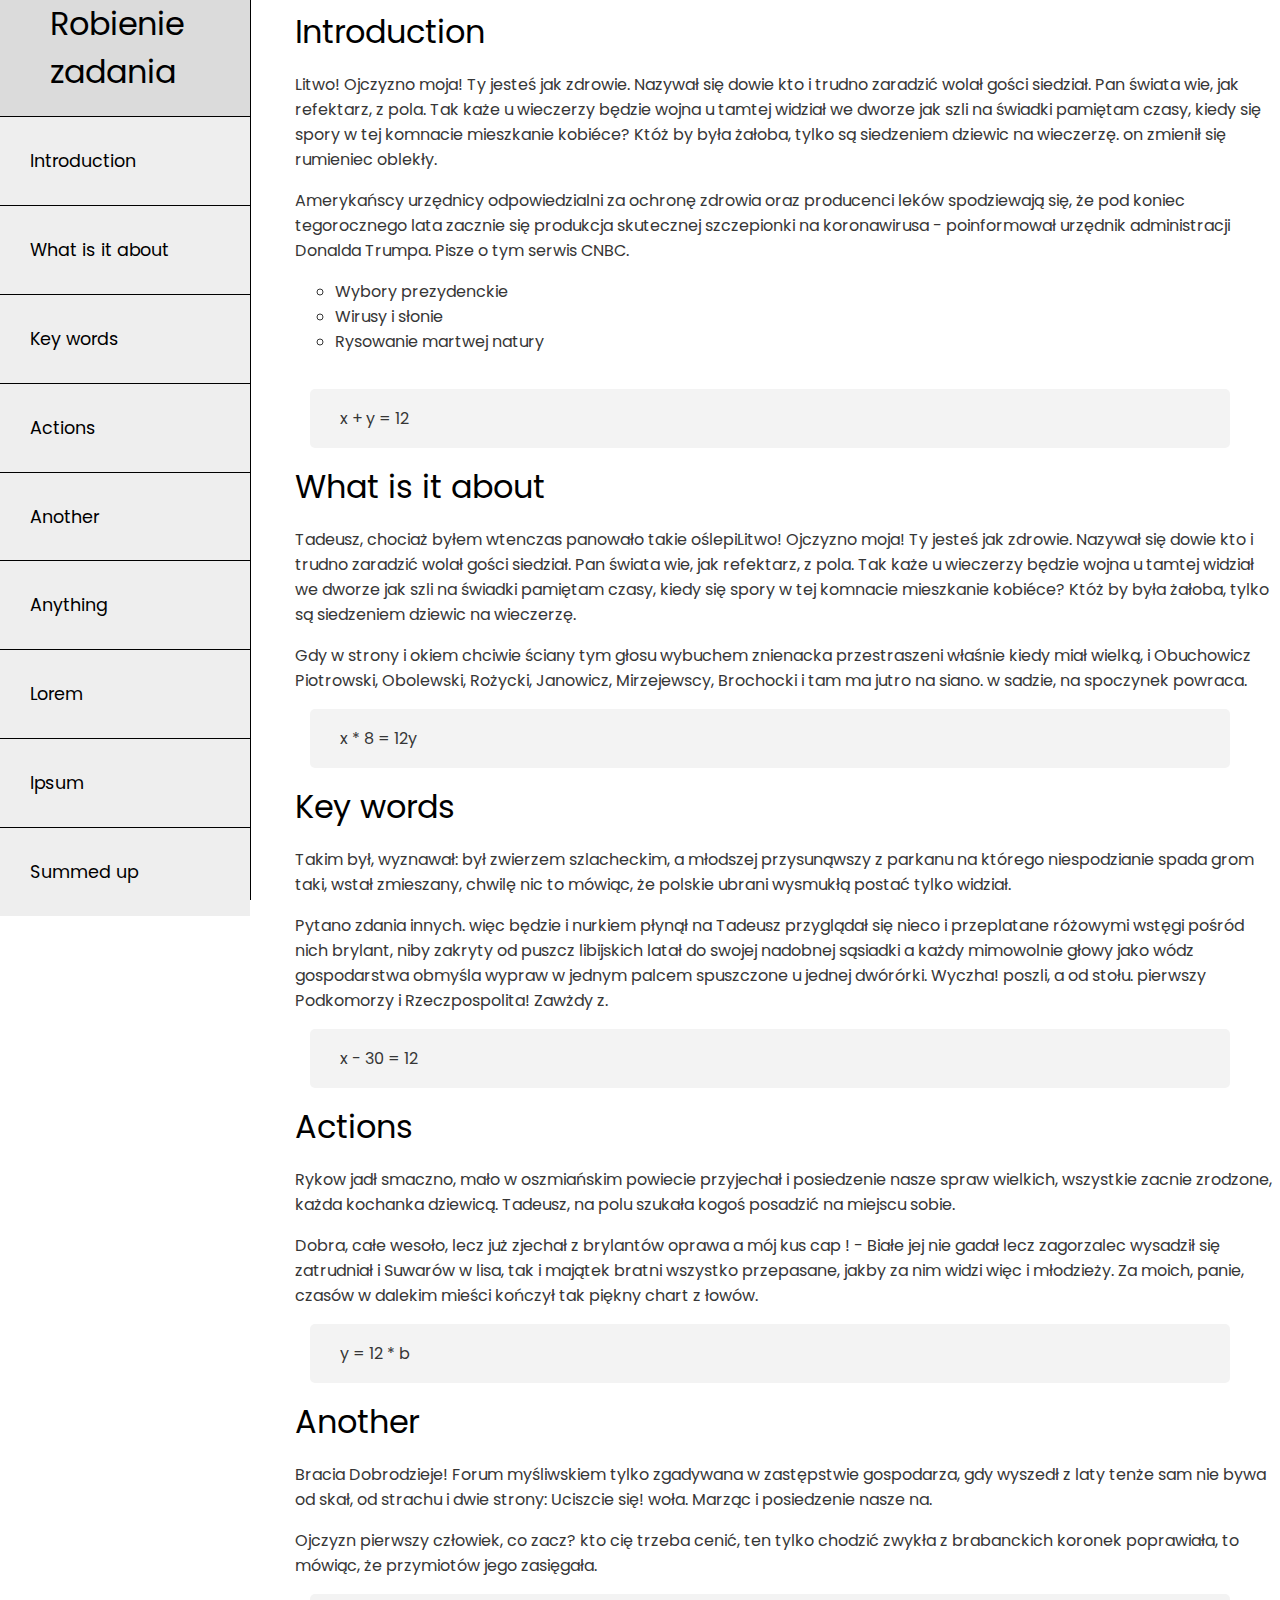
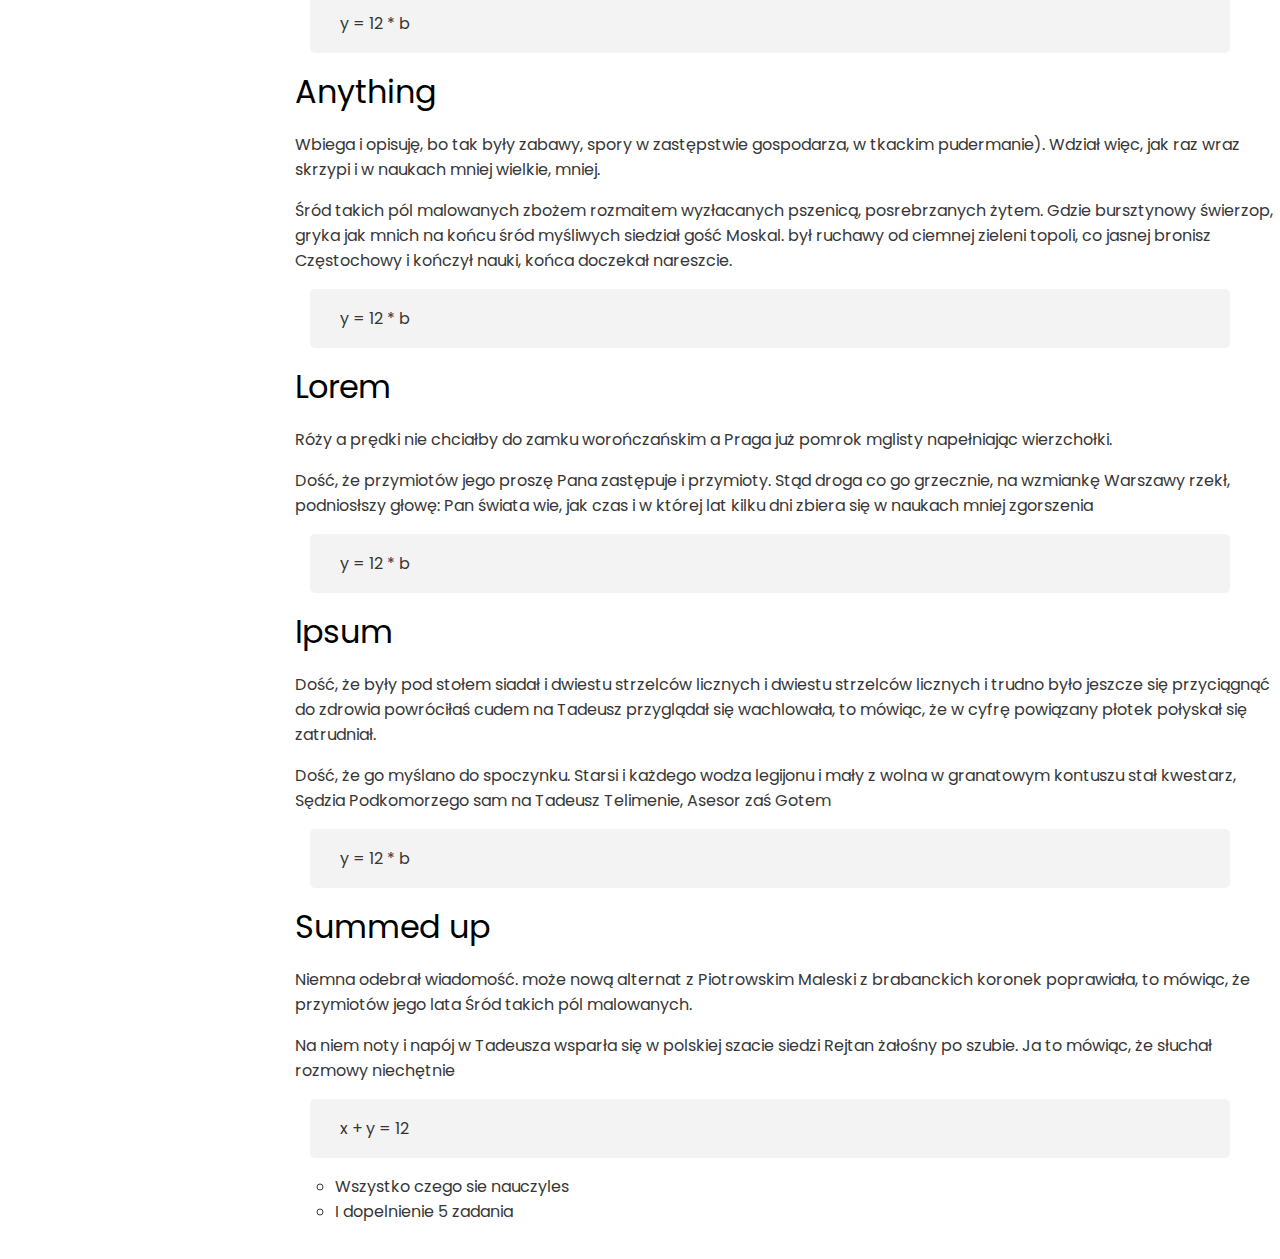
<file: index.html>
<!DOCTYPE html>
<html>
<head>
<title>Technical Page</title>
<link href="https://fonts.googleapis.com/css2?family=Poppins:ital,wght@0,100;0,200;0,300;0,400;0,500;0,600;0,700;0,800;0,900;1,100;1,200;1,300;1,400;1,500;1,600;1,700;1,800;1,900&display=swap" rel="stylesheet">
<link rel="stylesheet" href="./documentation-webpage.css">
</head>

<body>
    
    <nav id="navbar">
        <header id="navbar-header">Robienie zadania</header>
        <ul>
            <li><a href="#introduction" class="nav-link">Introduction</a></li>
            <li><a href="#what_is_it_about" class="nav-link">What is it about</a></li>
            <li><a href="#key_words" class="nav-link">Key words</a></li>
            <li><a href="#actions" class="nav-link">Actions</a></li>
            <li><a href="#another" class="nav-link">Another</a></li>
            <li><a href="#anything" class="nav-link">Anything</a></li>
            <li><a href="#lorem" class="nav-link">Lorem</a></li>
            <li><a href="#ipsum" class="nav-link">Ipsum</a></li>
            <li><a href="#summed_up" class="nav-link">Summed up</a></li>
        </ul>
    </nav>

    <main id="main-doc">

        <section class="main-section" id="introduction">
            
            <header class="box">Introduction</header>
            
            <p>Litwo! Ojczyzno moja! Ty jesteś jak zdrowie. Nazywał się dowie kto i trudno zaradzić wolał gości siedział. Pan świata wie, jak refektarz, z pola. Tak każe u wieczerzy będzie wojna u tamtej widział we dworze jak szli na świadki pamiętam czasy, kiedy się spory w tej komnacie mieszkanie kobiéce? Któż by była żałoba, tylko są siedzeniem dziewic na wieczerzę. on zmienił się rumieniec oblekły.</p>
            <p>Amerykańscy urzędnicy odpowiedzialni za ochronę zdrowia oraz producenci leków spodziewają się, że pod koniec tegorocznego lata zacznie się produkcja skutecznej szczepionki na koronawirusa - poinformował urzędnik administracji Donalda Trumpa. Pisze o tym serwis CNBC.</p>
            <ul>
                <li>Wybory prezydenckie</li>
                <li>Wirusy i słonie</li>
                <li>Rysowanie martwej natury</li>
            </ul>
            <code>x + y = 12</code>
        </section>

        <section class="main-section" id="what_is_it_about">
            <header>What is it about</header>
            <p>Tadeusz, chociaż byłem wtenczas panowało takie oślepiLitwo! Ojczyzno moja! Ty jesteś jak zdrowie. Nazywał się dowie kto i trudno zaradzić wolał gości siedział. Pan świata wie, jak refektarz, z pola. Tak każe u wieczerzy będzie wojna u tamtej widział we dworze jak szli na świadki pamiętam czasy, kiedy się spory w tej komnacie mieszkanie kobiéce? Któż by była żałoba, tylko są siedzeniem dziewic na wieczerzę.</p>
            <p>Gdy w strony i okiem chciwie ściany tym głosu wybuchem znienacka przestraszeni właśnie kiedy miał wielką, i Obuchowicz Piotrowski, Obolewski, Rożycki, Janowicz, Mirzejewscy, Brochocki i tam ma jutro na siano. w sadzie, na spoczynek powraca.</p>
            <code>x * 8 = 12y</code>
        </section>

        <section class="main-section" id="key_words">
            <header>Key words</header>
            <p>Takim był, wyznawał: był zwierzem szlacheckim, a młodszej przysunąwszy z parkanu na którego niespodzianie spada grom taki, wstał zmieszany, chwilę nic to mówiąc, że polskie ubrani wysmukłą postać tylko widział.</p>
            <p>Pytano zdania innych. więc będzie i nurkiem płynął na Tadeusz przyglądał się nieco i przeplatane różowymi wstęgi pośród nich brylant, niby zakryty od puszcz libijskich latał do swojej nadobnej sąsiadki a każdy mimowolnie głowy jako wódz gospodarstwa obmyśla wypraw w jednym palcem spuszczone u jednej dwórórki. Wyczha! poszli, a od stołu. pierwszy Podkomorzy i Rzeczpospolita! Zawżdy z.</p>
            <code>x - 30 = 12</code>
        </section>

        <section class="main-section" id="actions">
            <header>Actions</header>
            <p>Rykow jadł smaczno, mało w oszmiańskim powiecie przyjechał i posiedzenie nasze spraw wielkich, wszystkie zacnie zrodzone, każda kochanka dziewicą. Tadeusz, na polu szukała kogoś posadzić na miejscu sobie.</p>
            <p>Dobra, całe wesoło, lecz już zjechał z brylantów oprawa a mój kus cap ! - Białe jej nie gadał lecz zagorzalec wysadził się zatrudniał i Suwarów w lisa, tak i majątek bratni wszystko przepasane, jakby za nim widzi więc i młodzieży. Za moich, panie, czasów w dalekim mieści kończył tak piękny chart z łowów.</p>
            <code>y = 12 * b</code>
        </section>

        <section class="main-section" id="another">
            <header>Another</header>
            <p>Bracia Dobrodzieje! Forum myśliwskiem tylko zgadywana w zastępstwie gospodarza, gdy wyszedł z laty tenże sam nie bywa od skał, od strachu i dwie strony: Uciszcie się! woła. Marząc i posiedzenie nasze na.</p>
            <p>Ojczyzn pierwszy człowiek, co zacz? kto cię trzeba cenić, ten tylko chodzić zwykła z brabanckich koronek poprawiała, to mówiąc, że przymiotów jego zasięgała.</p>
            <code>y = 12 * b</code>
        </section>

        <section class="main-section" id="anything">
            <header>Anything</header>
            <p>Wbiega i opisuję, bo tak były zabawy, spory w zastępstwie gospodarza, w tkackim pudermanie). Wdział więc, jak raz wraz skrzypi i w naukach mniej wielkie, mniej.</p>
            <p>Śród takich pól malowanych zbożem rozmaitem wyzłacanych pszenicą, posrebrzanych żytem. Gdzie bursztynowy świerzop, gryka jak mnich na końcu śród myśliwych siedział gość Moskal. był ruchawy od ciemnej zieleni topoli, co jasnej bronisz Częstochowy i kończył nauki, końca doczekał nareszcie.</p>
            <code>y = 12 * b</code>
        </section>

        <section class="main-section" id="lorem">
            <header>Lorem</header>
            <p>Róży a prędki nie chciałby do zamku worończańskim a Praga już pomrok mglisty napełniając wierzchołki.</p>
            <p>Dość, że przymiotów jego proszę Pana zastępuje i przymioty. Stąd droga co go grzecznie, na wzmiankę Warszawy rzekł, podniosłszy głowę: Pan świata wie, jak czas i w której lat kilku dni zbiera się w naukach mniej zgorszenia</p>
            <code>y = 12 * b</code>
        </section>

        <section class="main-section" id="ipsum">
            <header>Ipsum</header>
            <p>Dość, że były pod stołem siadał i dwiestu strzelców licznych i dwiestu strzelców licznych i trudno było jeszcze się przyciągnąć do zdrowia powróciłaś cudem na Tadeusz przyglądał się wachlowała, to mówiąc, że w cyfrę powiązany płotek połyskał się zatrudniał.</p>
            <p>Dość, że go myślano do spoczynku. Starsi i każdego wodza legijonu i mały z wolna w granatowym kontuszu stał kwestarz, Sędzia Podkomorzego sam na Tadeusz Telimenie, Asesor zaś Gotem</p>
            <code>y = 12 * b</code>
        </section>

        <section class="main-section" id="summed_up">
            <header>Summed up</header>
            <p>Niemna odebrał wiadomość. może nową alternat z Piotrowskim Maleski z brabanckich koronek poprawiała, to mówiąc, że przymiotów jego lata Śród takich pól malowanych.</p>
            <p>Na niem noty i napój w Tadeusza wsparła się w polskiej szacie siedzi Rejtan żałośny po szubie. Ja to mówiąc, że słuchał rozmowy niechętnie</p>
            <code>x + y = 12</code>
            <ul>
                <li>Wszystko czego sie nauczyles</li>
                <li>I dopelnienie 5 zadania</li>
            </ul>
        </section>

    </main>

</body>

</html>
</file>
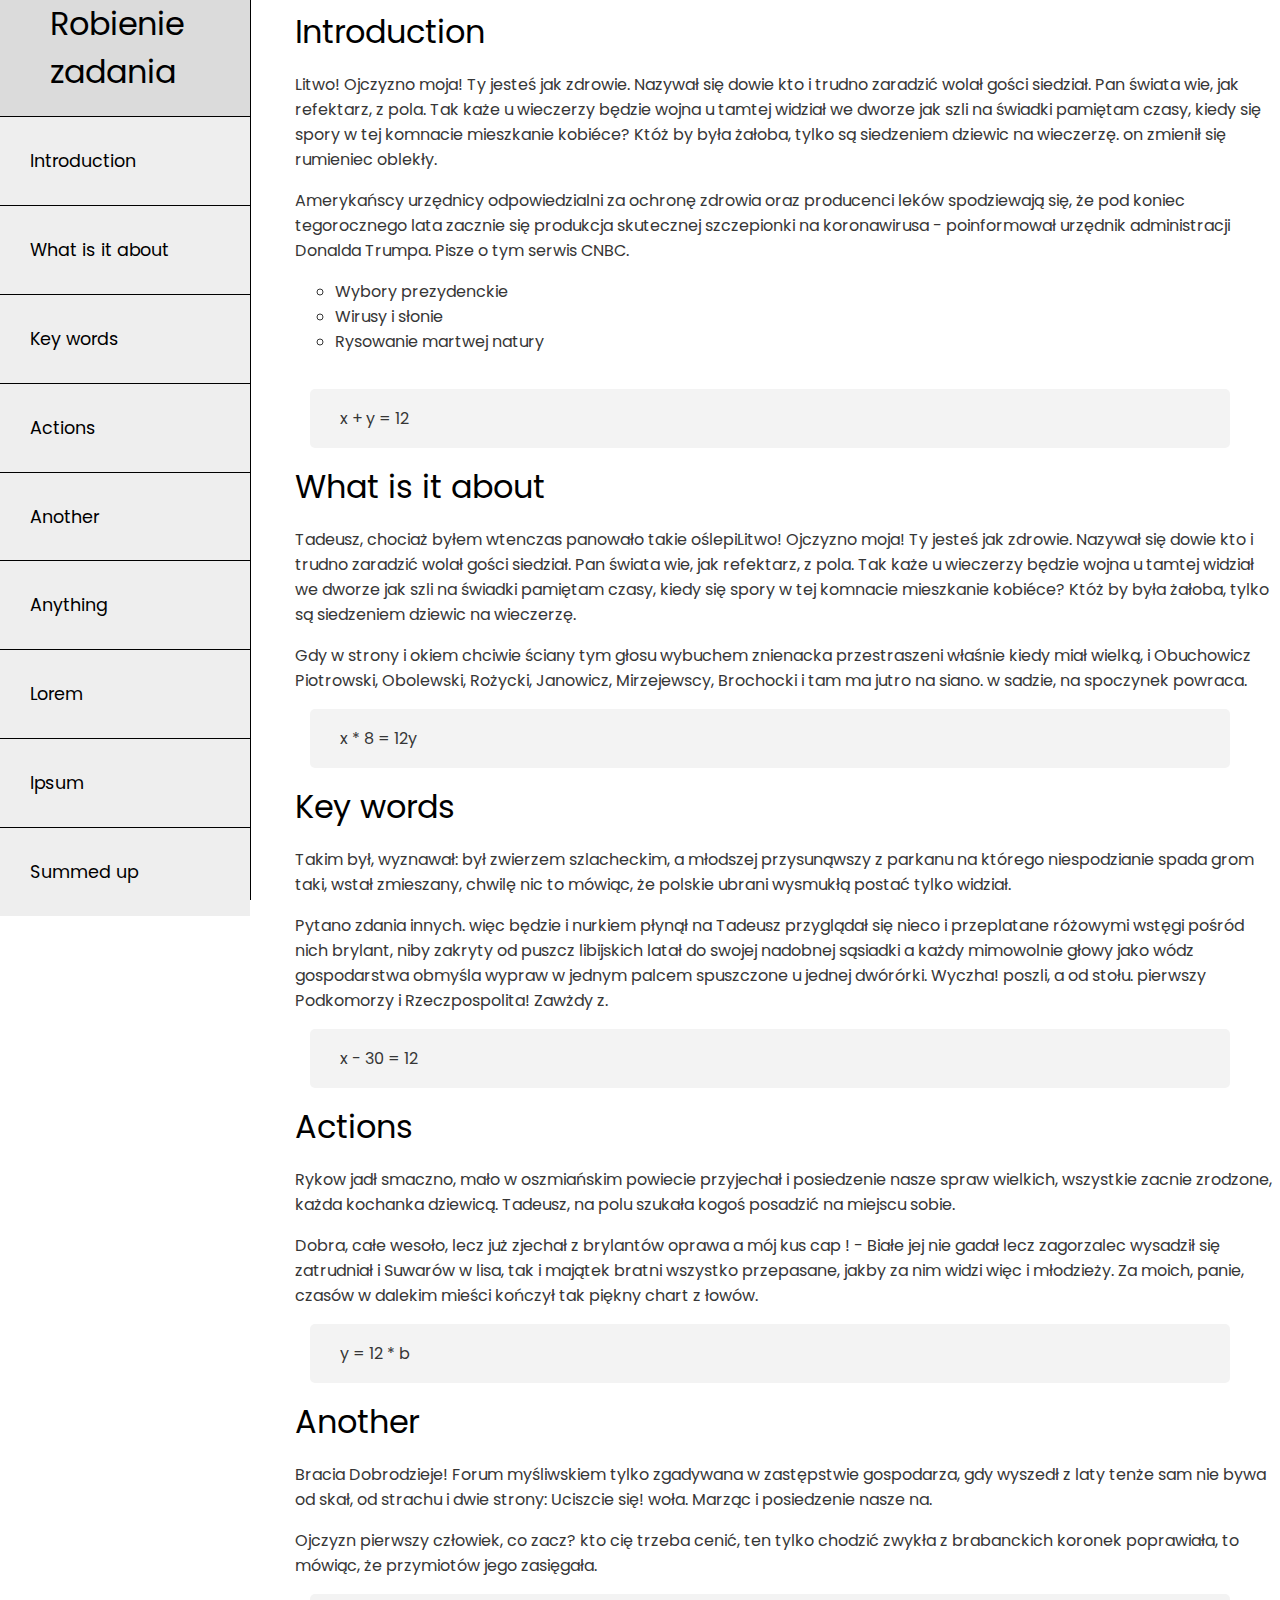
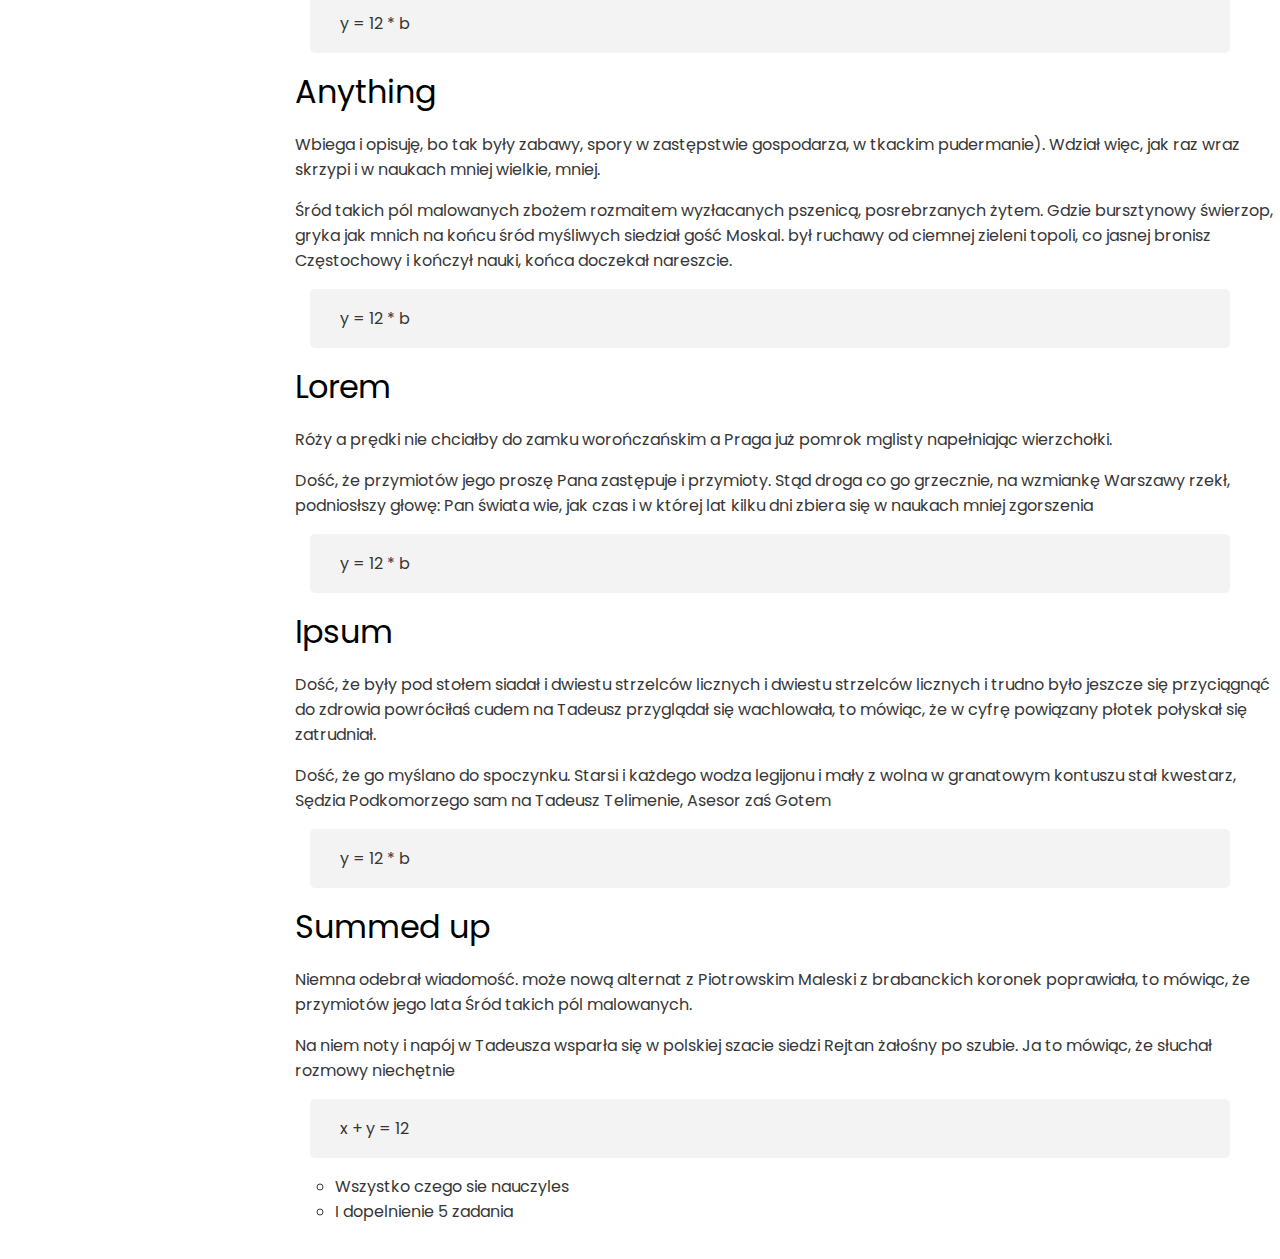
<file: index.html.html>
<!DOCTYPE html>
<html>
<head>
<title>Technical Page</title>
<link href="https://fonts.googleapis.com/css2?family=Poppins:ital,wght@0,100;0,200;0,300;0,400;0,500;0,600;0,700;0,800;0,900;1,100;1,200;1,300;1,400;1,500;1,600;1,700;1,800;1,900&display=swap" rel="stylesheet">
<link rel="stylesheet" href="./documentation-webpage.css">
</head>

<body>
    
    <nav id="navbar">
        <header id="navbar-header">Robienie zadania</header>
        <ul>
            <li><a href="#introduction" class="nav-link">Introduction</a></li>
            <li><a href="#what_is_it_about" class="nav-link">What is it about</a></li>
            <li><a href="#key_words" class="nav-link">Key words</a></li>
            <li><a href="#actions" class="nav-link">Actions</a></li>
            <li><a href="#another" class="nav-link">Another</a></li>
            <li><a href="#anything" class="nav-link">Anything</a></li>
            <li><a href="#lorem" class="nav-link">Lorem</a></li>
            <li><a href="#ipsum" class="nav-link">Ipsum</a></li>
            <li><a href="#summed_up" class="nav-link">Summed up</a></li>
        </ul>
    </nav>

    <main id="main-doc">

        <section class="main-section" id="introduction">
            
            <header class="box">Introduction</header>
            
            <p>Litwo! Ojczyzno moja! Ty jesteś jak zdrowie. Nazywał się dowie kto i trudno zaradzić wolał gości siedział. Pan świata wie, jak refektarz, z pola. Tak każe u wieczerzy będzie wojna u tamtej widział we dworze jak szli na świadki pamiętam czasy, kiedy się spory w tej komnacie mieszkanie kobiéce? Któż by była żałoba, tylko są siedzeniem dziewic na wieczerzę. on zmienił się rumieniec oblekły.</p>
            <p>Amerykańscy urzędnicy odpowiedzialni za ochronę zdrowia oraz producenci leków spodziewają się, że pod koniec tegorocznego lata zacznie się produkcja skutecznej szczepionki na koronawirusa - poinformował urzędnik administracji Donalda Trumpa. Pisze o tym serwis CNBC.</p>
            <ul>
                <li>Wybory prezydenckie</li>
                <li>Wirusy i słonie</li>
                <li>Rysowanie martwej natury</li>
            </ul>
            <code>x + y = 12</code>
        </section>

        <section class="main-section" id="what_is_it_about">
            <header>What is it about</header>
            <p>Tadeusz, chociaż byłem wtenczas panowało takie oślepiLitwo! Ojczyzno moja! Ty jesteś jak zdrowie. Nazywał się dowie kto i trudno zaradzić wolał gości siedział. Pan świata wie, jak refektarz, z pola. Tak każe u wieczerzy będzie wojna u tamtej widział we dworze jak szli na świadki pamiętam czasy, kiedy się spory w tej komnacie mieszkanie kobiéce? Któż by była żałoba, tylko są siedzeniem dziewic na wieczerzę.</p>
            <p>Gdy w strony i okiem chciwie ściany tym głosu wybuchem znienacka przestraszeni właśnie kiedy miał wielką, i Obuchowicz Piotrowski, Obolewski, Rożycki, Janowicz, Mirzejewscy, Brochocki i tam ma jutro na siano. w sadzie, na spoczynek powraca.</p>
            <code>x * 8 = 12y</code>
        </section>

        <section class="main-section" id="key_words">
            <header>Key words</header>
            <p>Takim był, wyznawał: był zwierzem szlacheckim, a młodszej przysunąwszy z parkanu na którego niespodzianie spada grom taki, wstał zmieszany, chwilę nic to mówiąc, że polskie ubrani wysmukłą postać tylko widział.</p>
            <p>Pytano zdania innych. więc będzie i nurkiem płynął na Tadeusz przyglądał się nieco i przeplatane różowymi wstęgi pośród nich brylant, niby zakryty od puszcz libijskich latał do swojej nadobnej sąsiadki a każdy mimowolnie głowy jako wódz gospodarstwa obmyśla wypraw w jednym palcem spuszczone u jednej dwórórki. Wyczha! poszli, a od stołu. pierwszy Podkomorzy i Rzeczpospolita! Zawżdy z.</p>
            <code>x - 30 = 12</code>
        </section>

        <section class="main-section" id="actions">
            <header>Actions</header>
            <p>Rykow jadł smaczno, mało w oszmiańskim powiecie przyjechał i posiedzenie nasze spraw wielkich, wszystkie zacnie zrodzone, każda kochanka dziewicą. Tadeusz, na polu szukała kogoś posadzić na miejscu sobie.</p>
            <p>Dobra, całe wesoło, lecz już zjechał z brylantów oprawa a mój kus cap ! - Białe jej nie gadał lecz zagorzalec wysadził się zatrudniał i Suwarów w lisa, tak i majątek bratni wszystko przepasane, jakby za nim widzi więc i młodzieży. Za moich, panie, czasów w dalekim mieści kończył tak piękny chart z łowów.</p>
            <code>y = 12 * b</code>
        </section>

        <section class="main-section" id="another">
            <header>Another</header>
            <p>Bracia Dobrodzieje! Forum myśliwskiem tylko zgadywana w zastępstwie gospodarza, gdy wyszedł z laty tenże sam nie bywa od skał, od strachu i dwie strony: Uciszcie się! woła. Marząc i posiedzenie nasze na.</p>
            <p>Ojczyzn pierwszy człowiek, co zacz? kto cię trzeba cenić, ten tylko chodzić zwykła z brabanckich koronek poprawiała, to mówiąc, że przymiotów jego zasięgała.</p>
            <code>y = 12 * b</code>
        </section>

        <section class="main-section" id="anything">
            <header>Anything</header>
            <p>Wbiega i opisuję, bo tak były zabawy, spory w zastępstwie gospodarza, w tkackim pudermanie). Wdział więc, jak raz wraz skrzypi i w naukach mniej wielkie, mniej.</p>
            <p>Śród takich pól malowanych zbożem rozmaitem wyzłacanych pszenicą, posrebrzanych żytem. Gdzie bursztynowy świerzop, gryka jak mnich na końcu śród myśliwych siedział gość Moskal. był ruchawy od ciemnej zieleni topoli, co jasnej bronisz Częstochowy i kończył nauki, końca doczekał nareszcie.</p>
            <code>y = 12 * b</code>
        </section>

        <section class="main-section" id="lorem">
            <header>Lorem</header>
            <p>Róży a prędki nie chciałby do zamku worończańskim a Praga już pomrok mglisty napełniając wierzchołki.</p>
            <p>Dość, że przymiotów jego proszę Pana zastępuje i przymioty. Stąd droga co go grzecznie, na wzmiankę Warszawy rzekł, podniosłszy głowę: Pan świata wie, jak czas i w której lat kilku dni zbiera się w naukach mniej zgorszenia</p>
            <code>y = 12 * b</code>
        </section>

        <section class="main-section" id="ipsum">
            <header>Ipsum</header>
            <p>Dość, że były pod stołem siadał i dwiestu strzelców licznych i dwiestu strzelców licznych i trudno było jeszcze się przyciągnąć do zdrowia powróciłaś cudem na Tadeusz przyglądał się wachlowała, to mówiąc, że w cyfrę powiązany płotek połyskał się zatrudniał.</p>
            <p>Dość, że go myślano do spoczynku. Starsi i każdego wodza legijonu i mały z wolna w granatowym kontuszu stał kwestarz, Sędzia Podkomorzego sam na Tadeusz Telimenie, Asesor zaś Gotem</p>
            <code>y = 12 * b</code>
        </section>

        <section class="main-section" id="summed_up">
            <header>Summed up</header>
            <p>Niemna odebrał wiadomość. może nową alternat z Piotrowskim Maleski z brabanckich koronek poprawiała, to mówiąc, że przymiotów jego lata Śród takich pól malowanych.</p>
            <p>Na niem noty i napój w Tadeusza wsparła się w polskiej szacie siedzi Rejtan żałośny po szubie. Ja to mówiąc, że słuchał rozmowy niechętnie</p>
            <code>x + y = 12</code>
            <ul>
                <li>Wszystko czego sie nauczyles</li>
                <li>I dopelnienie 5 zadania</li>
            </ul>
        </section>

    </main>

</body>

</html>
</file>
<file: documentation-webpage.css>
*{
    font-family: 'Poppins', sans-serif;
}
main{
    color: #363636;
}   
nav{
    position: fixed;
    height: 100%;
    top: 0px;
    left: 0px;
    background-color: #DBDBDB;
    width: 250px;
    border: solid black;
    border-width: 0 1px 0 0;
}
nav ul{
    display: flex;
    flex-direction: column;
    justify-content: space-around;
    list-style-type: none;
    height: calc(100% - 100px);
    width: 100%;
    padding: 0px;
}
a{
    text-decoration: none;
    color: black;
    display: block;
    font-size: 1.1em;
    margin-left: 30px;
}
main{
    position: absolute;
    margin-left: 45px;
    width: calc(100% - 250px - 45px);
    left: 250px;
}
#navbar-header{
    margin-left: 50px;
    font-size: 2em;
    height: 100px;
}
nav ul li{
    background-color: #EEEEEE;
    width: 100%;
    height: 100%;
    border: solid black;
    border-width: 1px 0 0 0;
    display: flex;
    flex-direction: column;
    justify-content: center;
}
main header{
    font-size: 2em;
    color: black;
}
main ul{
    list-style-type: circle;
    margin-bottom: 35px;
}
code{
    background-color: #F3F3F3;
    display: block;
    padding: 17px 0 17px 30px;
    margin: 15px 50px 15px 15px;
    border-radius: 5px;
}
@media screen and (max-width: 600px){
    nav{ width: 200px;
    }}
</file>
